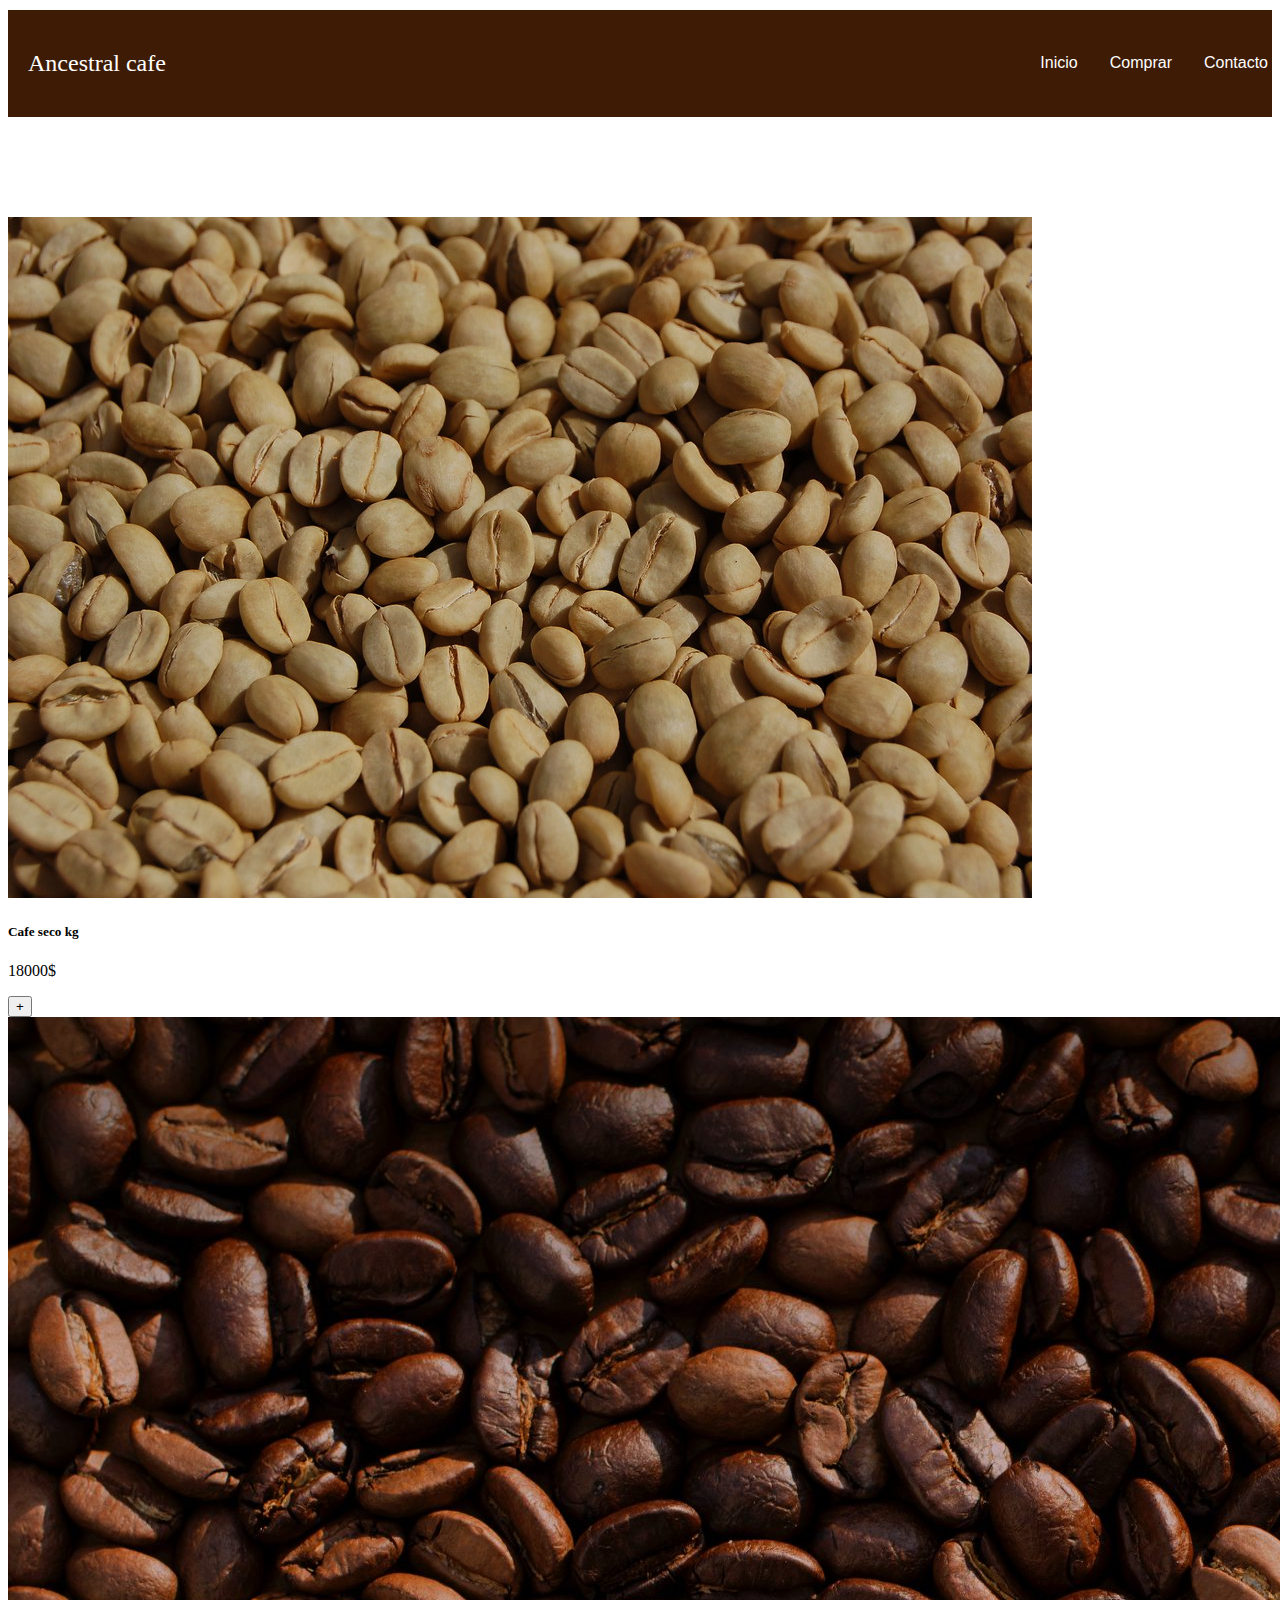
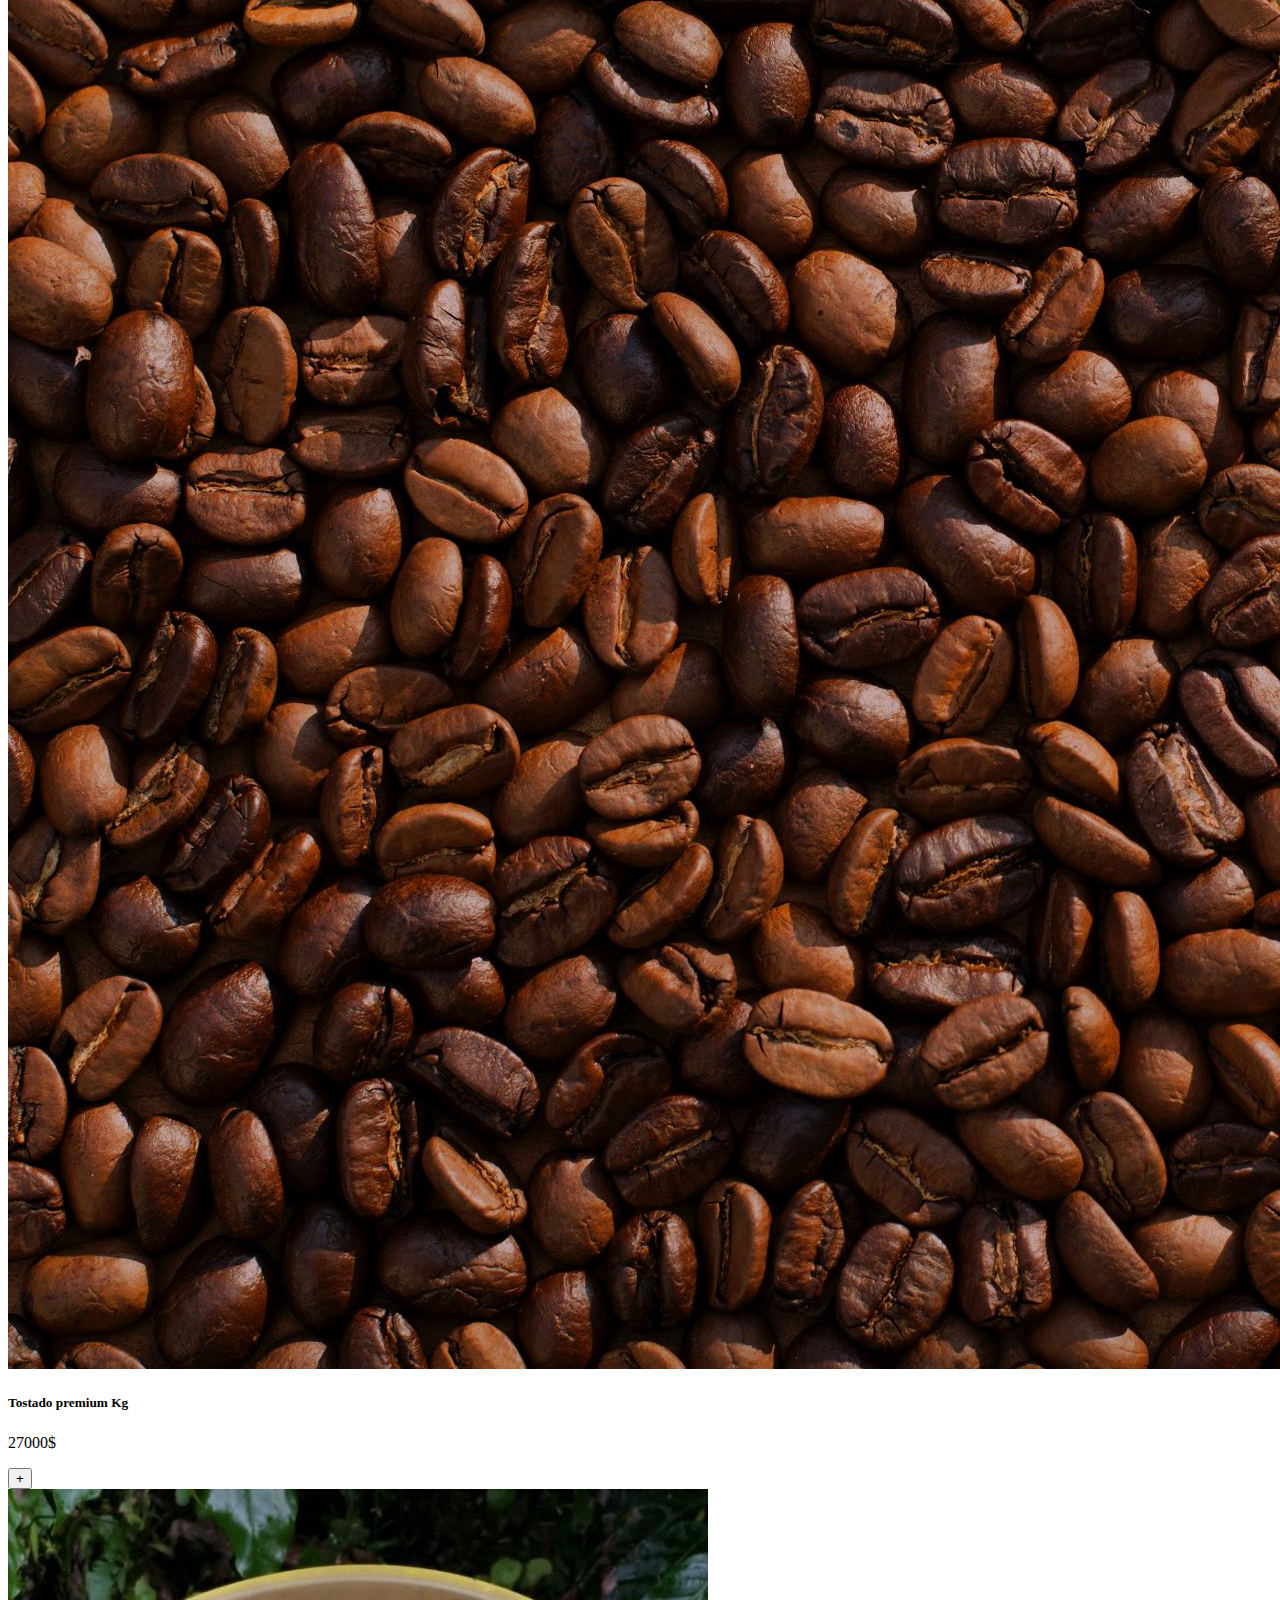
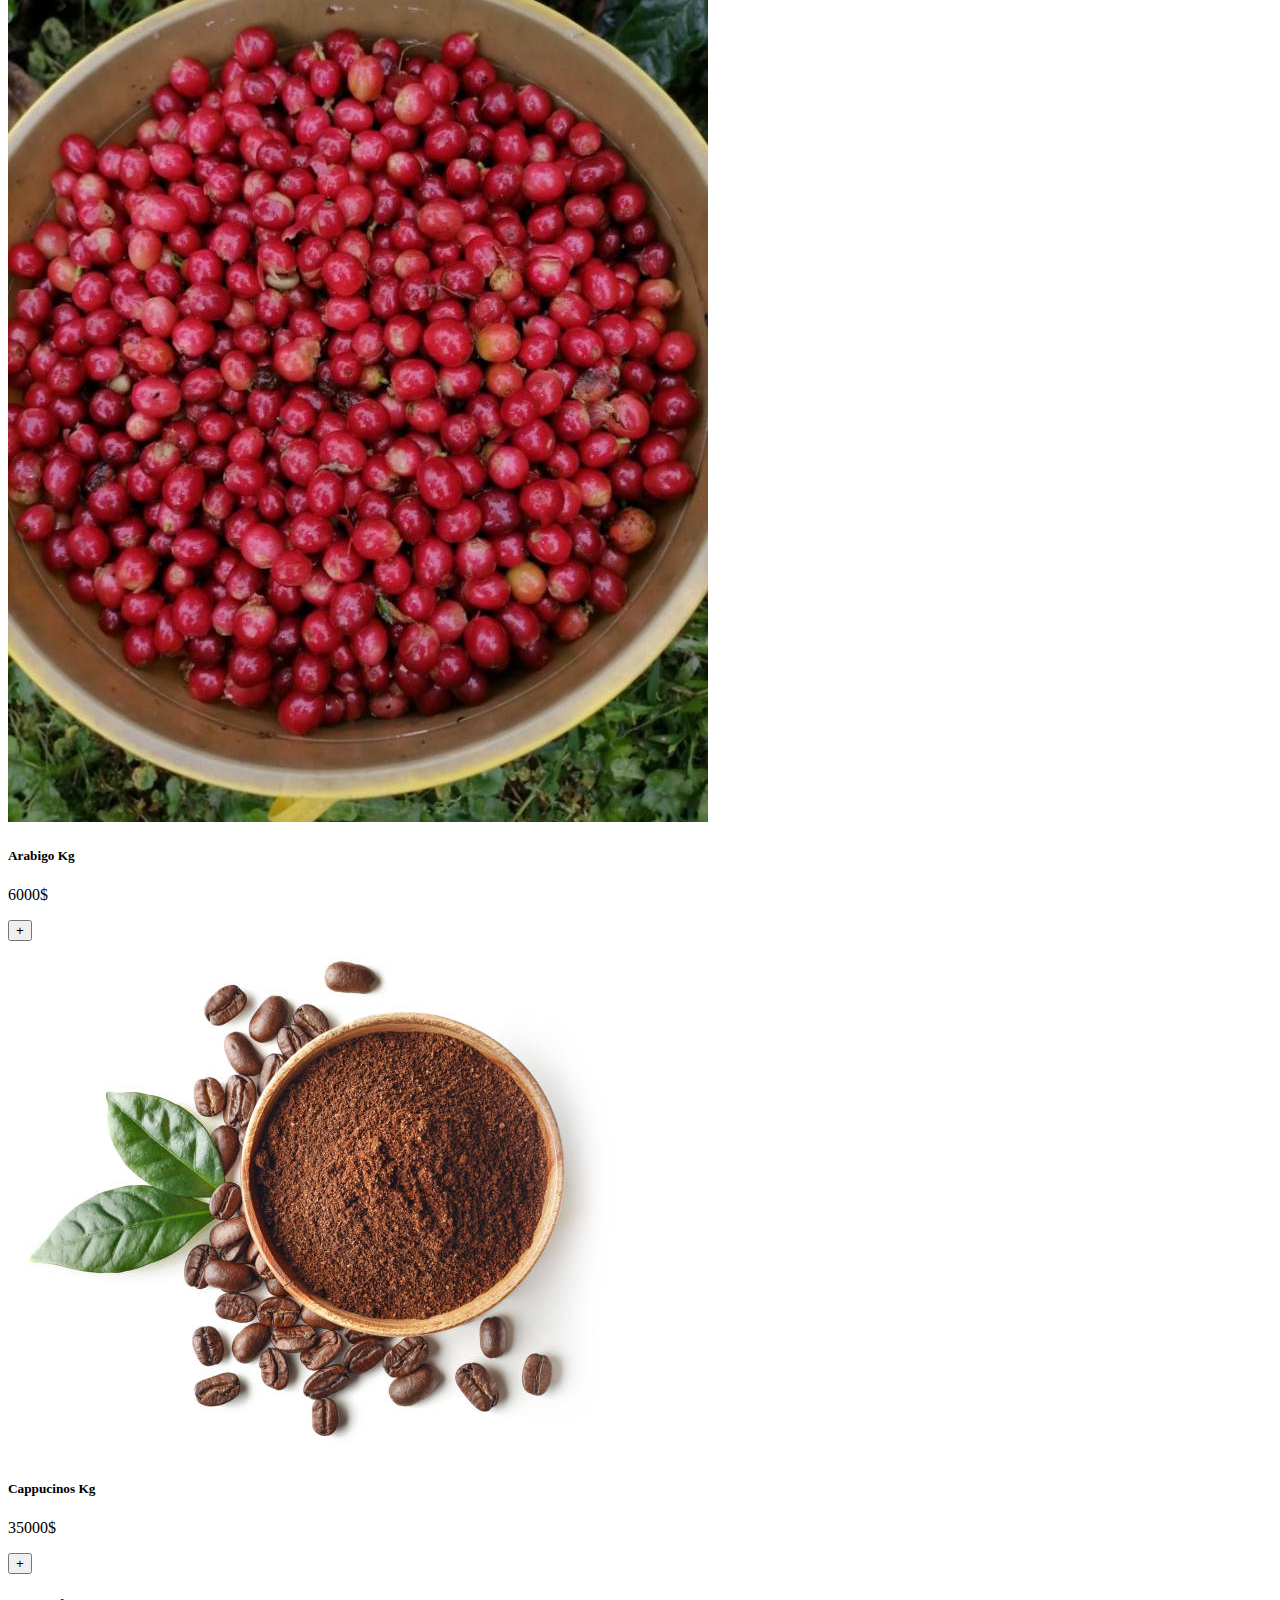
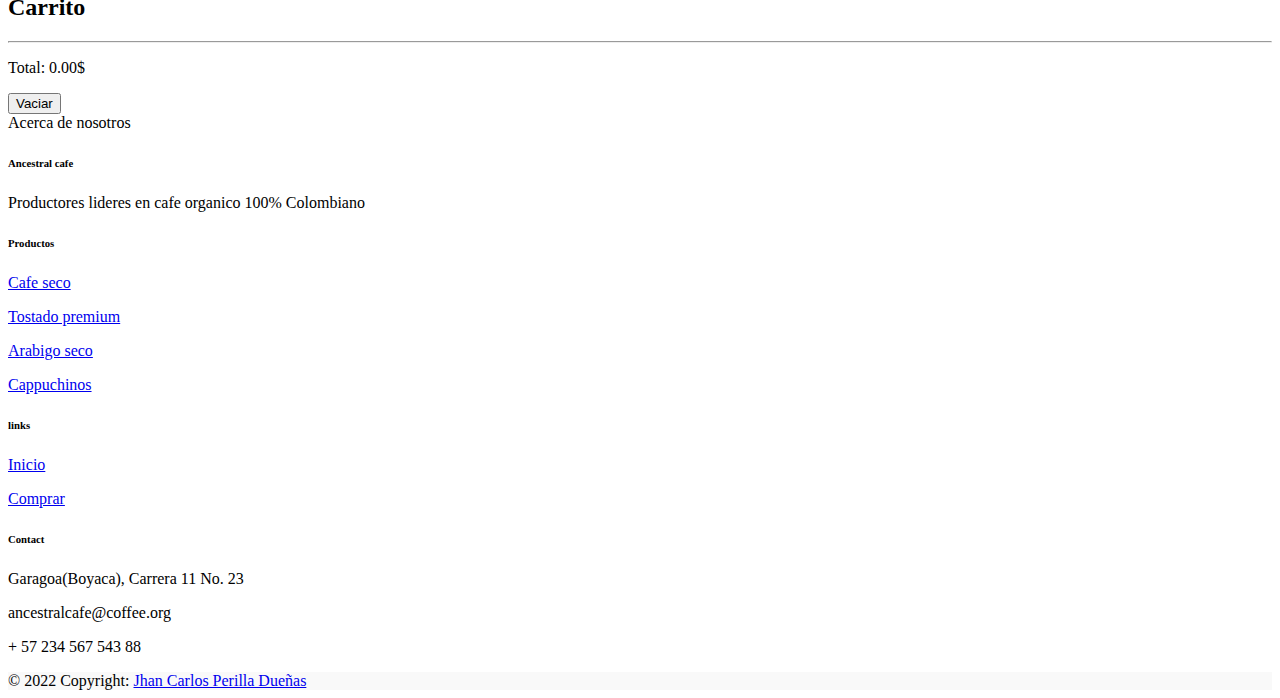
<file: html/compra.html>
<!DOCTYPE html>
<html lang="es">
<head>
    <meta charset="UTF-8">
    <title></title>
    <meta name="viewport" content="width=device-width, user-scalable=no, initial-scale=1.0, maximum-scale=1.0, minimum-scale=1.0">
    <link rel="stylesheet" href="https://stackpath.bootstrapcdn.com/bootstrap/4.1.0/css/bootstrap.min.css" integrity="sha384-9gVQ4dYFwwWSjIDZnLEWnxCjeSWFphJiwGPXr1jddIhOegiu1FwO5qRGvFXOdJZ4" crossorigin="anonymous">
    
    <link rel="stylesheet" href="styles_compra.css">
    
    <script>
        document.addEventListener('DOMContentLoaded', () => {
          // Variables
          const baseDeDatos = [
              {
                  id: 1,
                  nombre: 'Cafe seco kg',
                  precio: 18000,
                  imagen: '../img/seco.jpg'
              },
              {
                  id: 2,
                  nombre: 'Tostado premium Kg',
                  precio: 27000,
                  imagen: '../img/tostao.jpg'
              },
              {
                  id: 3,
                  nombre: 'Arabigo Kg',
                  precio: 6000,
                  imagen: '../img/arabigo.jpeg'
              },
              {
                  id: 4,
                  nombre: 'Cappucinos Kg',
                  precio: 35000,
                  imagen: '../img/capuccino.jpg'
              }

          ];

          let carrito = [];
          const divisa = '$';
          const DOMitems = document.querySelector('#items');
          const DOMcarrito = document.querySelector('#carrito');
          const DOMtotal = document.querySelector('#total');
          const DOMbotonVaciar = document.querySelector('#boton-vaciar');

          // Funciones

          /**
          * Dibuja todos los productos a partir de la base de datos. No confundir con el carrito
          */
          function renderizarProductos() {
              baseDeDatos.forEach((info) => {
                  // Estructura
                  const miNodo = document.createElement('div');
                  miNodo.classList.add('card', 'col-sm-4');
                  // Body
                  const miNodoCardBody = document.createElement('div');
                  miNodoCardBody.classList.add('card-body');
                  // Titulo
                  const miNodoTitle = document.createElement('h5');
                  miNodoTitle.classList.add('card-title');
                  miNodoTitle.textContent = info.nombre;
                  // Imagen
                  const miNodoImagen = document.createElement('img');
                  miNodoImagen.classList.add('img-fluid');
                  miNodoImagen.setAttribute('src', info.imagen);
                  // Precio
                  const miNodoPrecio = document.createElement('p');
                  miNodoPrecio.classList.add('card-text');
                  miNodoPrecio.textContent = `${info.precio}${divisa}`;
                  // Boton 
                  const miNodoBoton = document.createElement('button');
                  miNodoBoton.classList.add('btn', 'btn-primary');
                  miNodoBoton.textContent = '+';
                  miNodoBoton.setAttribute('marcador', info.id);
                  miNodoBoton.addEventListener('click', anyadirProductoAlCarrito);
                  // Insertamos
                  miNodoCardBody.appendChild(miNodoImagen);
                  miNodoCardBody.appendChild(miNodoTitle);
                  miNodoCardBody.appendChild(miNodoPrecio);
                  miNodoCardBody.appendChild(miNodoBoton);
                  miNodo.appendChild(miNodoCardBody);
                  DOMitems.appendChild(miNodo);
              });
          }

          /**
          * Evento para añadir un producto al carrito de la compra
          */
          function anyadirProductoAlCarrito(evento) {
              // Anyadimos el Nodo a nuestro carrito
              carrito.push(evento.target.getAttribute('marcador'))
              // Actualizamos el carrito 
              renderizarCarrito();

          }

          /**
          * Dibuja todos los productos guardados en el carrito
          */
          function renderizarCarrito() {
              // Vaciamos todo el html
              DOMcarrito.textContent = '';
              // Quitamos los duplicados
              const carritoSinDuplicados = [...new Set(carrito)];
              // Generamos los Nodos a partir de carrito
              carritoSinDuplicados.forEach((item) => {
                  // Obtenemos el item que necesitamos de la variable base de datos
                  const miItem = baseDeDatos.filter((itemBaseDatos) => {
                      // ¿Coincide las id? Solo puede existir un caso
                      return itemBaseDatos.id === parseInt(item);
                  });
                  // Cuenta el número de veces que se repite el producto
                  const numeroUnidadesItem = carrito.reduce((total, itemId) => {
                      // ¿Coincide las id? Incremento el contador, en caso contrario no mantengo
                      return itemId === item ? total += 1 : total;
                  }, 0);
                  // Creamos el nodo del item del carrito
                  const miNodo = document.createElement('li');
                  miNodo.classList.add('list-group-item', 'text-right', 'mx-2');
                  miNodo.textContent = `${numeroUnidadesItem} x ${miItem[0].nombre} - ${miItem[0].precio}${divisa}`;
                  // Boton de borrar
                  const miBoton = document.createElement('button');
                  miBoton.classList.add('btn', 'btn-danger', 'mx-5');
                  miBoton.textContent = 'X';
                  miBoton.style.marginLeft = '1rem';
                  miBoton.dataset.item = item;
                  miBoton.addEventListener('click', borrarItemCarrito);
                  // Mezclamos nodos
                  miNodo.appendChild(miBoton);
                  DOMcarrito.appendChild(miNodo);
              });
             // Renderizamos el precio total en el HTML
             DOMtotal.textContent = calcularTotal();
          }

          /**
          * Evento para borrar un elemento del carrito
          */
          function borrarItemCarrito(evento) {
              // Obtenemos el producto ID que hay en el boton pulsado
              const id = evento.target.dataset.item;
              // Borramos todos los productos
              carrito = carrito.filter((carritoId) => {
                  return carritoId !== id;
              });
              // volvemos a renderizar
              renderizarCarrito();
          }

          /**
           * Calcula el precio total teniendo en cuenta los productos repetidos
           */
          function calcularTotal() {
              // Recorremos el array del carrito 
              return carrito.reduce((total, item) => {
                  // De cada elemento obtenemos su precio
                  const miItem = baseDeDatos.filter((itemBaseDatos) => {
                      return itemBaseDatos.id === parseInt(item);
                  });
                  // Los sumamos al total
                  return total + miItem[0].precio;
              }, 0).toFixed(2);
          }

          /**
          * Varia el carrito y vuelve a dibujarlo
          */
          function vaciarCarrito() {
              // Limpiamos los productos guardados
              carrito = [];
              // Renderizamos los cambios
              renderizarCarrito();
          }

          // Eventos
          DOMbotonVaciar.addEventListener('click', vaciarCarrito);

          // Inicio
          renderizarProductos();
          renderizarCarrito();
        });
    </script>
</head>
<body>
   
   
<header class="hero">
        <nav class="nav container">
            <div class="nav__logo">
                <h2 class="nav__title">Ancestral cafe</h2>
            </div>

            <ul class="nav__link nav__link--menu">
                <li class="nav__items">
                    <a href="../index.html" class="nav__links">Inicio</a>
                </li>
                <li class="nav__items">
                    <a href="#" class="nav__links">Comprar</a>
                </li>
                <li class="nav__items">
                    <a href="contacto.html" class="nav__links">Contacto</a>
                </li>

            </ul>
            
    </nav>
    </header>
    
   
    <div class="container">
        <div class="row">
            <!-- Elementos generados a partir del JSON -->
            <main id="items" class="col-sm-8 row"></main>
            <!-- Carrito -->
            <aside class="col-sm-4">
                <h2>Carrito</h2>
                <!-- Elementos del carrito -->
                <ul id="carrito" class="list-group"></ul>
                <hr>
                <!-- Precio total -->
                <p class="text-right">Total: <span id="total"></span>&dollar;</p>
                <button id="boton-vaciar" class="btn btn-danger">Vaciar</button>
            </aside>
        </div>
    </div>
</body>




<!-- Footer -->
<footer class="text-center text-lg-start bg-white text-muted">
  <!-- Section: Social media -->
  <section class="d-flex justify-content-center justify-content-lg-between p-4 border-bottom">
    <!-- Left -->
    <div class="me-5 d-none d-lg-block">
      <span>Acerca de nosotros</span>
    </div>
    <!-- Left -->

    
  </section>

  <section class="space2">
    <div class="container text-center text-md-start mt-5">
      <div class="row mt-3">
        <div class="col-md-3 col-lg-4 col-xl-3 mx-auto mb-4">
          <!-- Content -->
          <h6 class="text-uppercase fw-bold mb-4">
            <i class="fas fa-gem me-3 text-secondary"></i>Ancestral cafe
          </h6>
          <p>
            Productores lideres en cafe organico 100% Colombiano
          </p>
        </div>

        <div class="col-md-2 col-lg-2 col-xl-2 mx-auto mb-4">
         
          <!-- Links -->
          <h6 class="text-uppercase fw-bold mb-4">
            Productos
          </h6>
          <p>
            <a href="#!" class="text-reset">Cafe seco</a>
          </p>
          <p>
            <a href="#!" class="text-reset">Tostado premium</a>
          </p>
          <p>
            <a href="#!" class="text-reset">Arabigo seco</a>
          </p>
          <p>
            <a href="#!" class="text-reset">Cappuchinos</a>
          </p>
        </div>
      
      
        <div class="col-md-3 col-lg-2 col-xl-2 mx-auto mb-4">
          <!-- Links -->
          <h6 class="text-uppercase fw-bold mb-4">
            links
          </h6>
          <p>
            <a href="#!" class="text-reset">Inicio</a>
          </p>
          <p>
            <a href="#!" class="text-reset">Comprar</a>
          </p>
          
        </div>
       
       
        <div class="col-md-4 col-lg-3 col-xl-3 mx-auto mb-md-0 mb-4">
          <!-- Links -->
          <h6 class="text-uppercase fw-bold mb-4">Contact</h6>
          <p><i class="fas fa-home me-3 text-secondary"></i>Garagoa(Boyaca), Carrera 11 No. 23</p>
          <p>
            <i class="fas fa-envelope me-3 text-secondary"></i>
            ancestralcafe@coffee.org
          </p>
          <p><i class="fas fa-phone me-3 text-secondary"></i> + 57 234 567 543 88</p>
        </div>
       
      </div>
      
    </div>
  </section>



  <div class="text-center p-4" style="background-color: rgba(0, 0, 0, 0.025);">
    © 2022 Copyright:
    <a class="text-reset fw-bold" href="https://mdbootstrap.com/">Jhan Carlos Perilla Dueñas</a>
  </div>
  <!-- Copyright -->
</footer>
<!-- Footer -->




</html>
</file>
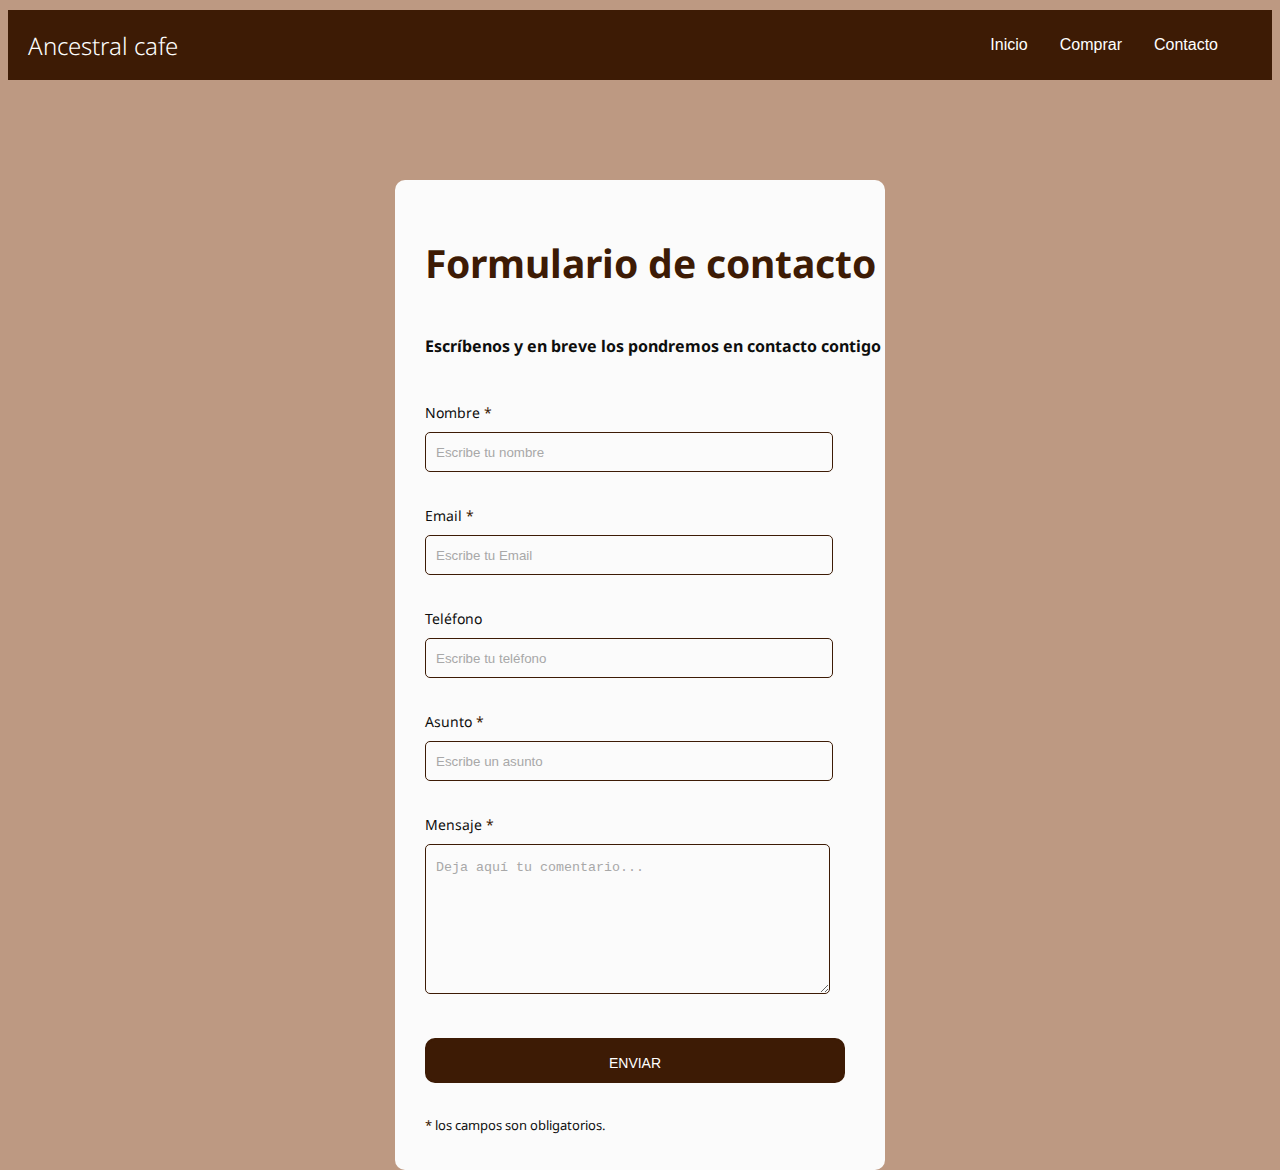
<file: html/contacto.html>
<html lang="es">
<head>
	<meta charset="UTF-8">
	<title>Formulario de contacto</title>
  
  <link rel="stylesheet" href="styles_contacto.css">


  
  </head>


<body>	
 
 
<header class="hero">
        <nav class="nav container">
            <div class="nav__logo">
                <h2 class="nav__title">Ancestral cafe</h2>
            </div>

            <ul class="nav__link nav__link--menu">
                <li class="nav__items">
                    <a href="../index.html" class="nav__links">Inicio</a>
                </li>
                <li class="nav__items">
                    <a href="compra.html" class="nav__links">Comprar</a>
                </li>
                <li class="nav__items">
                    <a href="#" class="nav__links4">Contacto</a>
                </li>

            </ul>
            
    </nav>
    </header>
 
 
  
  <!-- formulario de contacto en html y css -->  

	<div class="contact_form">

		<div class="formulario">			
      <h1 class="title_formulario">Formulario de contacto</h1>
				<h3>Escríbenos y en breve los pondremos en contacto contigo</h3>


					<form action="submeter-formulario.php" method="post">				

						
								<p>
									<label for="nombre" class="colocar_nombre">Nombre
										<span class="obligatorio">*</span>
									</label>
										<input type="text" name="introducir_nombre" id="nombre" required="obligatorio" placeholder="Escribe tu nombre">
								</p>
							
								<p>
									<label for="email" class="colocar_email">Email
										<span class="obligatorio">*</span>
									</label>
										<input type="email" name="introducir_email" id="email" required="obligatorio" placeholder="Escribe tu Email">
								</p>
						
								<p>
									<label for="telefone" class="colocar_telefono">Teléfono
									</label>
										<input type="tel" name="introducir_telefono" id="telefono" placeholder="Escribe tu teléfono">
								</p>		
								
							
								<p>
									<label for="asunto" class="colocar_asunto">Asunto
										<span class="obligatorio">*</span>
									</label>
										<input type="text" name="introducir_asunto" id="assunto" required="obligatorio" placeholder="Escribe un asunto">
								</p>		
							
								<p>
									<label for="mensaje" class="colocar_mensaje">Mensaje
										<span class="obligatorio">*</span>
									</label>                     
                               		  <textarea name="introducir_mensaje" class="texto_mensaje" id="mensaje" required="obligatorio" placeholder="Deja aquí tu comentario..."></textarea> 
                               	</p>	  								
							
								<button type="submit" name="enviar_formulario" id="enviar"><p>Enviar</p></button>

								<p class="aviso">
									<span class="obligatorio"> * </span>los campos son obligatorios.
								</p>					
						
					</form>
		</div>	
	</div>

</body>
</html>
</file>
<file: html/styles_compra.css>
.nav {
    --padding-container: 0;
    height: 100%;
    display: flex;
    align-items: center;
    background: #3D1B05;
    margin-bottom: 100px;
    margin-top: 10px;
}


.nav__title {
    font-weight: 300;
    color: white;
    padding: 20px;
    }

.nav__link {
    margin-left: auto;
    padding: 4px;
    display: flex;
    grid-auto-flow: column;
    grid-auto-columns: max-content;
    gap: 2em;
}

.nav__items {
    list-style: none;
    font-family: 'Almarai', sans-serif;
}

.nav__items:hover {
    color: black;
}


.nav__links {
    color: #fff;
    height: 15px;
    text-decoration: none;
}


.nav__links:hover {
    color: black;
    padding-bottom: 15px;
    padding-top: 15px;
    padding-left: 10px;
    padding-right: 10px;
    background: white;
    text-decoration: none;
}


.nav__menu {
    margin-left: auto;
    cursor: pointer;
    display: none;
}

.nav__img {
    display: block;
    width: 30px;
}


.nav__close {
    display: var(--show, none);
}


.sapec2{
    padding-bottom: 100px;
}
</file>
<file: html/styles_contacto.css>
@import url(https://fonts.googleapis.com/css?family=Noto+Sans);


body{
	height: 70px; 
	font-family: 'Noto Sans', sans-serif;
  background-color: #BD9982; 
}






.nav {
    ..padding-container: 0;
    height: 100%;
    display: flex;
    align-items: center;
    background: #3D1B05;
    margin-bottom: 100px;
    margin-top: 10px;
}

.nav__title {
    font-weight: 300;
    color: white;
    padding: 20px;
    }

.nav__link {
    margin-left: auto;
    padding: 4px;
    display: flex;
    grid-auto-flow: column;
    grid-auto-columns: max-content;
    gap: 2em;
}

.nav__items {
    list-style: none;
    font-family: 'Almarai', sans-serif;
}

.nav__items:hover {
    color: black;
}


.nav__links {
    color: #fff;
    height: 15px;
    text-decoration: none;
}

.nav__links4 {
    color: #fff;
    height: 15px;
    text-decoration: none;
    margin-right: 50px;
}


.nav__links:hover {
    color: black;
    padding-bottom: 15px;
    padding-top: 15px;
    padding-left: 10px;
    padding-right: 10px;
    background: white;
    text-decoration: none;
}

.nav__links4:hover {
    color: black;
    padding-bottom: 15px;
    padding-top: 15px;
    padding-left: 10px;
    padding-right: 10px;
    background: white;
    text-decoration: none;
}


.nav__menu {
    margin-left: auto;
    cursor: pointer;
    display: none;
}

.nav__img {
    display: block;
    width: 30px;
}


.nav__close {
    display: var(--show, none);
}


.sapec2{
    padding-bottom: 100px;
}








.contact_form{	
	width: 460px; 
  height: auto;
  margin: 80px auto;
	border-radius: 10px;  
	padding-top: 30px;
	padding-bottom: 20px;  
  background-color: #fbfbfb; 
  padding-left: 30px; 
}

.title_formulario {
    color: #3D1B05;
}


input{
	background-color: #fbfbfb; 
	width: 408px; 
	height: 40px; 
	border-radius: 5px;  
	border-style: solid; 
	border-width: 1px; 
	border-color: #3D1B05; 
	margin-top: 10px;  
	padding-left: 10px;
  margin-bottom: 20px; 
}


textarea{
  background-color: #fbfbfb; 
	width: 405px; 
	height: 150px; 
	border-radius: 5px;  
	border-style: solid; 
	border-width: 1px; 
	border-color: #3D1B05; 
	margin-top: 10px;  
	padding-left: 10px;
  margin-bottom: 20px; 
  padding-top: 15px; 
}


label{
  display: block; 
	float: center; 	
}


button{
	height: 45px; 
	padding-left: 5px;
	padding-right: 5px; 	
	margin-bottom: 20px; 
	margin-top: 10px; 	
	text-transform: uppercase;
	background-color: #3D1B05; 
	border-color: #3D1B05; 
	border-style: solid; 
	border-radius: 10px;	
	width: 420px;   
  cursor: pointer;
}


button p{
	color: #fff; 
}


span{
	color: #3D1B05; 
}


.aviso{
	font-size: 13px;  
	color: #0e0e0e;  
}


h1{
	font-size: 39px;  
	text-align: letf; 
	padding-bottom: 20px; 
	color: #ab4493;
}


h3{
	font-size: 16px; 
	padding-bottom: 30px;
	color: #0e0e0e;   
}


p{
	font-size: 14px; 
	color: #0e0e0e; 
}


::-webkit-input-placeholder {
 color: #a8a8a8;
}


::-webkit-textarea-placeholder {
 color: #a8a8a8;
}


.formulario input:focus{
	outline:0;
	border: 1px solid #97d848;
}


.formulario textarea:focus{
	outline:0;
	border: 1px solid #97d848;
}
</file>
